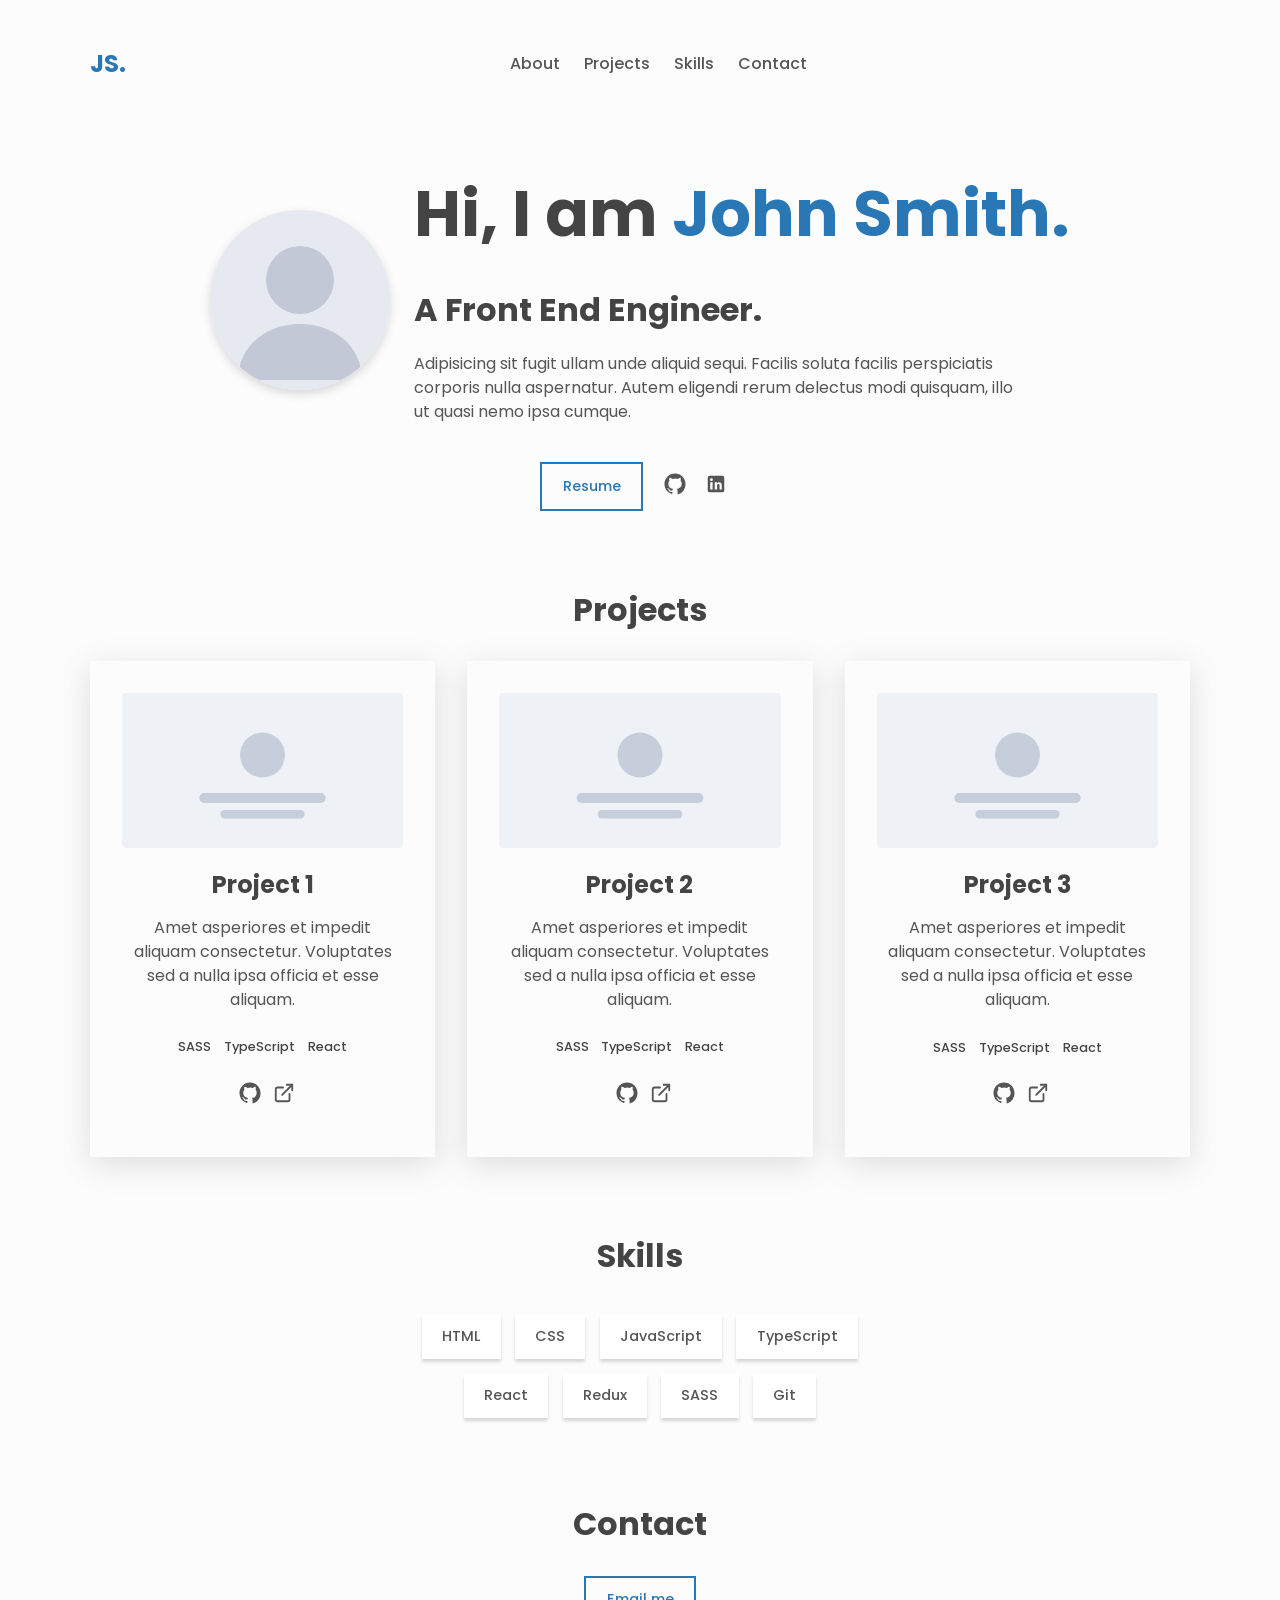
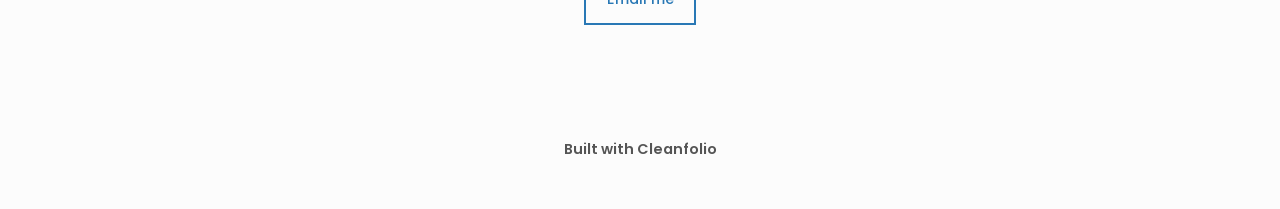
<file: index.html>
<!doctype html>
<html lang="en"><head>
    <meta charset="utf-8">
    <meta name="viewport" content="width=device-width, initial-scale=1">
    <meta name="description" content="A clean, minimal personal portfolio.">
    <title>Cleanfolio</title>
    <link rel="preconnect" href="https://fonts.googleapis.com">
    <link rel="preconnect" href="https://fonts.gstatic.com" crossorigin="">
    <link href="https://fonts.googleapis.com/css2?family=Poppins:wght@400;500;600;700&amp;display=swap" rel="stylesheet">
    <link rel="icon" href="assets/img/favicon.svg" type="image/svg+xml">
    <link rel="stylesheet" href="assets/css/styles.css">
  </head>
  <body>
    <div class="app light" id="top">
      <header class="header center">
        <h3><a href="#top" class="link">JS.</a></h3>
        <nav class="center nav" aria-label="Primary">
          <ul class="nav__list">
            <li class="nav__list-item"><a href="#about" class="link link--nav">About</a></li>
            <li class="nav__list-item"><a href="#projects" class="link link--nav">Projects</a></li>
            <li class="nav__list-item"><a href="#skills" class="link link--nav">Skills</a></li>
            <li class="nav__list-item"><a href="#contact" class="link link--nav">Contact</a></li>
          </ul>
        </nav>
      </header>

      <main>
        <div class="about center" id="about">
          <div class="about__header">
            <img src="assets/img/avatar.svg" alt="John Smith" class="about__picture">
            <div class="about__intro">
              <h1>Hi, I am <span class="about__name">John Smith.</span></h1>
              <h2 class="about__role">A Front End Engineer.</h2>
              <p class="about__desc">
                Adipisicing sit fugit ullam unde aliquid sequi. Facilis soluta facilis
                perspiciatis corporis nulla aspernatur. Autem eligendi rerum delectus modi
                quisquam, illo ut quasi nemo ipsa cumque.
              </p>
            </div>
          </div>

          <div class="about__contact center">
            <a href="https://example.com"><span class="btn btn--outline">Resume</span></a>
            <a href="https://github.com" aria-label="github" class="link link--icon">
              <img src="assets/img/github.svg" alt="GitHub" class="icon">
            </a>
            <a href="https://linkedin.com" aria-label="linkedin" class="link link--icon">
              <img src="assets/img/linkedin.svg" alt="LinkedIn" class="icon">
            </a>
          </div>
        </div>

        <section id="projects" class="section projects">
          <h2 class="section__title">Projects</h2>

          <div class="projects__grid">
            <div class="project">
              <img src="assets/img/project.svg" alt="Project 1 screenshot" style="width: 100%; object-fit: cover">
              <h3>Project 1</h3>
              <p class="project__description">
                Amet asperiores et impedit aliquam consectetur. Voluptates sed a nulla ipsa
                officia et esse aliquam.
              </p>
              <ul class="project__stack">
                <li class="project__stack-item">SASS</li>
                <li class="project__stack-item">TypeScript</li>
                <li class="project__stack-item">React</li>
              </ul>
              <a href="https://github.com" aria-label="source code" class="link link--icon">
                <img src="assets/img/github.svg" alt="Source code" class="icon">
              </a>
              <a href="https://github.com" aria-label="live preview" class="link link--icon">
                <img src="assets/img/external.svg" alt="Live preview" class="icon">
              </a>
            </div>

            <div class="project">
              <img src="assets/img/project.svg" alt="Project 2 screenshot" style="width: 100%; object-fit: cover">
              <h3>Project 2</h3>
              <p class="project__description">
                Amet asperiores et impedit aliquam consectetur. Voluptates sed a nulla ipsa
                officia et esse aliquam.
              </p>
              <ul class="project__stack">
                <li class="project__stack-item">SASS</li>
                <li class="project__stack-item">TypeScript</li>
                <li class="project__stack-item">React</li>
              </ul>
              <a href="https://github.com" aria-label="source code" class="link link--icon">
                <img src="assets/img/github.svg" alt="Source code" class="icon">
              </a>
              <a href="https://github.com" aria-label="live preview" class="link link--icon">
                <img src="assets/img/external.svg" alt="Live preview" class="icon">
              </a>
            </div>

            <div class="project">
              <img src="assets/img/project.svg" alt="Project 3 screenshot" style="width: 100%; object-fit: cover">
              <h3>Project 3</h3>
              <p class="project__description">
                Amet asperiores et impedit aliquam consectetur. Voluptates sed a nulla ipsa
                officia et esse aliquam.
              </p>
              <ul class="project__stack">
                <li class="project__stack-item">SASS</li>
                <li class="project__stack-item">TypeScript</li>
                <li class="project__stack-item">React</li>
              </ul>
              <a href="https://github.com" aria-label="source code" class="link link--icon">
                <img src="assets/img/github.svg" alt="Source code" class="icon">
              </a>
              <a href="https://github.com" aria-label="live preview" class="link link--icon">
                <img src="assets/img/external.svg" alt="Live preview" class="icon">
              </a>
            </div>
          </div>
        </section>

        <section class="section skills" id="skills">
          <h2 class="section__title">Skills</h2>
          <ul class="skills__list">
            <li class="skills__list-item btn btn--plain">HTML</li>
            <li class="skills__list-item btn btn--plain">CSS</li>
            <li class="skills__list-item btn btn--plain">JavaScript</li>
            <li class="skills__list-item btn btn--plain">TypeScript</li>
            <li class="skills__list-item btn btn--plain">React</li>
            <li class="skills__list-item btn btn--plain">Redux</li>
            <li class="skills__list-item btn btn--plain">SASS</li>
            <li class="skills__list-item btn btn--plain">Git</li>
          </ul>
        </section>

        <section class="section contact center" id="contact">
          <h2 class="section__title">Contact</h2>
          <a href="mailto:johnsmith@mail.com"><span class="btn btn--outline">Email me</span></a>
        </section>
      </main>

      <footer class="footer">
        <a href="https://github.com/rjshkhr/cleanfolio" class="link footer__link">Built with Cleanfolio</a>
      </footer>
    </div>
  

</body></html>
</file>
<file: assets/css/styles.css>
/* Cleanfolio — static, light-theme adaptation of https://github.com/rjshkhr/cleanfolio */

* {
  padding: 0;
  margin: 0;
  border: 0;
  outline: 0;
  box-sizing: border-box;
}

html {
  scroll-behavior: smooth;
}

:root,
.light {
  --clr-bg: #fcfcfc;
  --clr-bg-alt: #fff;
  --clr-fg: #555;
  --clr-fg-alt: #444;
  --clr-primary: #2978b5;
  --shadow: rgba(100, 100, 111, 0.2) 0px 7px 29px 0px;
}

body {
  font-family: 'Poppins', sans-serif;
  line-height: 1.5;
  color: var(--clr-fg);
  background-color: var(--clr-bg);
}

h1,
h2,
h3,
h4 {
  line-height: 1.2;
  color: var(--clr-fg-alt);
}

h1 {
  font-size: 4rem;
}

h2 {
  font-size: 2rem;
}

h3 {
  font-size: 1.5rem;
}

h4 {
  font-size: 1.3rem;
}

ul {
  list-style-type: none;
}

a {
  text-decoration: none;
  color: inherit;
}

button {
  cursor: pointer;
}

main {
  max-width: 1100px;
  width: 95%;
  margin: 0 auto;
}

.center {
  display: flex;
  align-items: center;
  margin:auto;
}

.section {
  margin-top: 5em;
}

.section__title {
  text-align: center;
  margin-bottom: 1em;
}

/* Links */
.link {
  color: var(--clr-primary);
  padding: 0 0 0.3em 0;
  position: relative;
}

.link::before {
  content: '';
  display: inline;
  width: 0%;
  height: 0.2em;
  position: absolute;
  bottom: 0;
  background-color: var(--clr-primary);
  transition: width 0.2s ease-in;
}

.link:hover::before,
.link:focus::before {
  width: 100%;
}

.link--nav {
  color: var(--clr-fg);
  font-weight: 500;
}

.link--icon {
  color: var(--clr-fg);
  display: inline-flex;
}

.link--icon svg,
.link--icon img,
.icon {
  width: 22px;
  height: 22px;
}

/* Buttons */
.btn {
  display: block;
  cursor: pointer;
  padding: 0.8em 1.4em;
  font-weight: 500;
  font-size: 0.9rem;
  transition: transform 0.2s ease-in-out;
}

.btn--outline {
  color: var(--clr-primary);
  border: 2px solid var(--clr-primary);
  position: relative;
  overflow: hidden;
  z-index: 1;
}

.btn--outline:hover,
.btn--outline:focus {
  color: var(--clr-bg);
}

.btn--outline:before {
  content: '';
  position: absolute;
  background-color: var(--clr-primary);
  right: 100%;
  bottom: 0;
  left: 0;
  top: 0;
  z-index: -1;
  transition: right 0.2s ease-in-out;
}

.btn--outline:hover:before,
.btn--outline:focus:before {
  right: 0;
}

.btn--plain {
  text-transform: initial;
  background-color: var(--clr-bg-alt);
  box-shadow: rgba(0, 0, 0, 0.15) 0px 3px 3px 0px;
  border: 0;
}

.btn--plain:hover {
  transform: translateY(-4px);
}

/* Header / nav */
.header {
  height: 8em;
  max-width: 1100px;
  width: 95%;
  margin: 0 auto;
  justify-content: space-between;
}

.nav__list {
  margin-right: 1.5em;
  display: flex;
}

.nav__list-item {
  margin-left: 1.5em;
}

/* About */
.about {
  flex-direction: column;
  margin-top: 3em;
  align-items: flex-start;
}

.about__header {
  display: flex;
  align-items: center;
  gap: 1.5rem;
  margin-bottom: 1.5rem;
  margin:auto;
}

.about__picture {
  width: 180px;
  height: 180px;
  border-radius: 70%;
  object-fit: cover;
  box-shadow: 0 4px 10px rgba(0, 0, 0, 0.15);
}

.about__intro {
  display: flex;
  flex-direction: column;
}

.about__name {
  color: var(--clr-primary);
}

.about__role {
  margin-top: 1.2em;
}

.about__desc {
  font-size: 1rem;
  max-width: 600px;
  margin-top: 1.4em;
}

.about__contact {
  margin-top: 2.4em;
  gap: 0.4em;
}

.about .btn--outline {
  margin-right: 1em;
}

.about .link--icon {
  margin-right: 0.8em;
}

/* Projects */
.projects__grid {
  max-width: 1100px;
  margin: 0 auto;
  display: grid;
  grid-template-columns: repeat(auto-fit, minmax(18em, 1fr));
  grid-gap: 2em;
}

.project {
  padding: 2em;
  margin: 0 auto;
  width: 100%;
  text-align: center;
  box-shadow: var(--shadow);
  transition: transform 0.2s linear;
}

.project:hover {
  transform: translateY(-7px);
}

.project img {
  border-radius: 4px;
  margin-bottom: 1em;
}

.project__description {
  margin-top: 1em;
}

.project__stack {
  display: flex;
  flex-wrap: wrap;
  justify-content: center;
  margin: 1.2em 0;
}

.project__stack-item {
  margin: 0.5em;
  font-weight: 500;
  font-size: 0.8rem;
  color: var(--clr-fg-alt);
}

.project .link--icon {
  margin-left: 0.5em;
}

/* Skills */
.skills__list {
  max-width: 450px;
  width: 95%;
  margin: 0 auto;
  display: flex;
  flex-wrap: wrap;
  justify-content: center;
}

.skills__list-item {
  margin: 0.5em;
}

/* Contact */
.contact {
  flex-direction: column;
}

/* Footer */
.footer {
  padding: 3em 0;
  margin-top: 4em;
  text-align: center;
}

.footer__link {
  font-size: 0.9rem;
  font-weight: 600;
  color: var(--clr-fg);
}

@media (max-width: 900px) {
  h1 {
    font-size: 2.6rem;
  }
}

@media (max-width: 600px) {
  .header {
    height: 6em;
  }

  .section {
    margin-top: 4em;
  }

  .about__header {
    flex-direction: column;
    align-items: flex-start;
  }

  .footer {
    padding: 2em;
    margin-top: 3em;
  }
}
</file>
